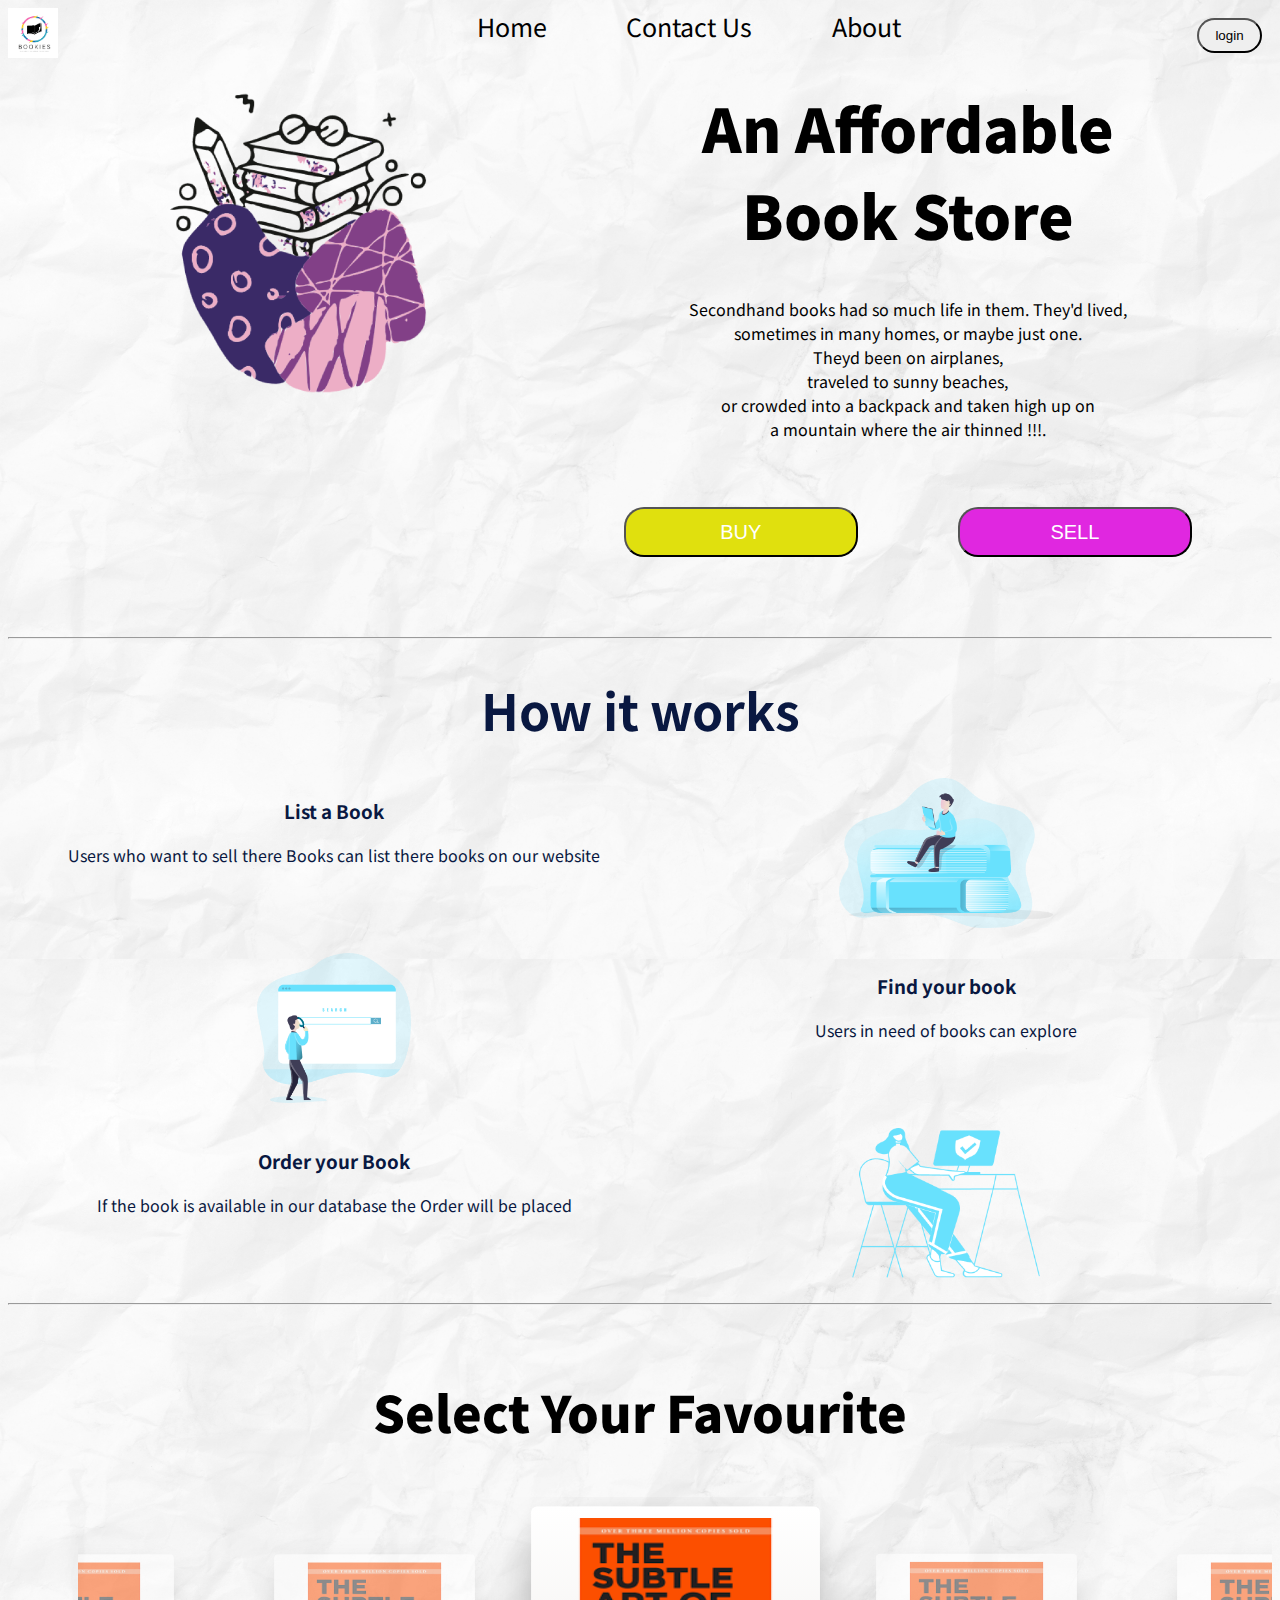
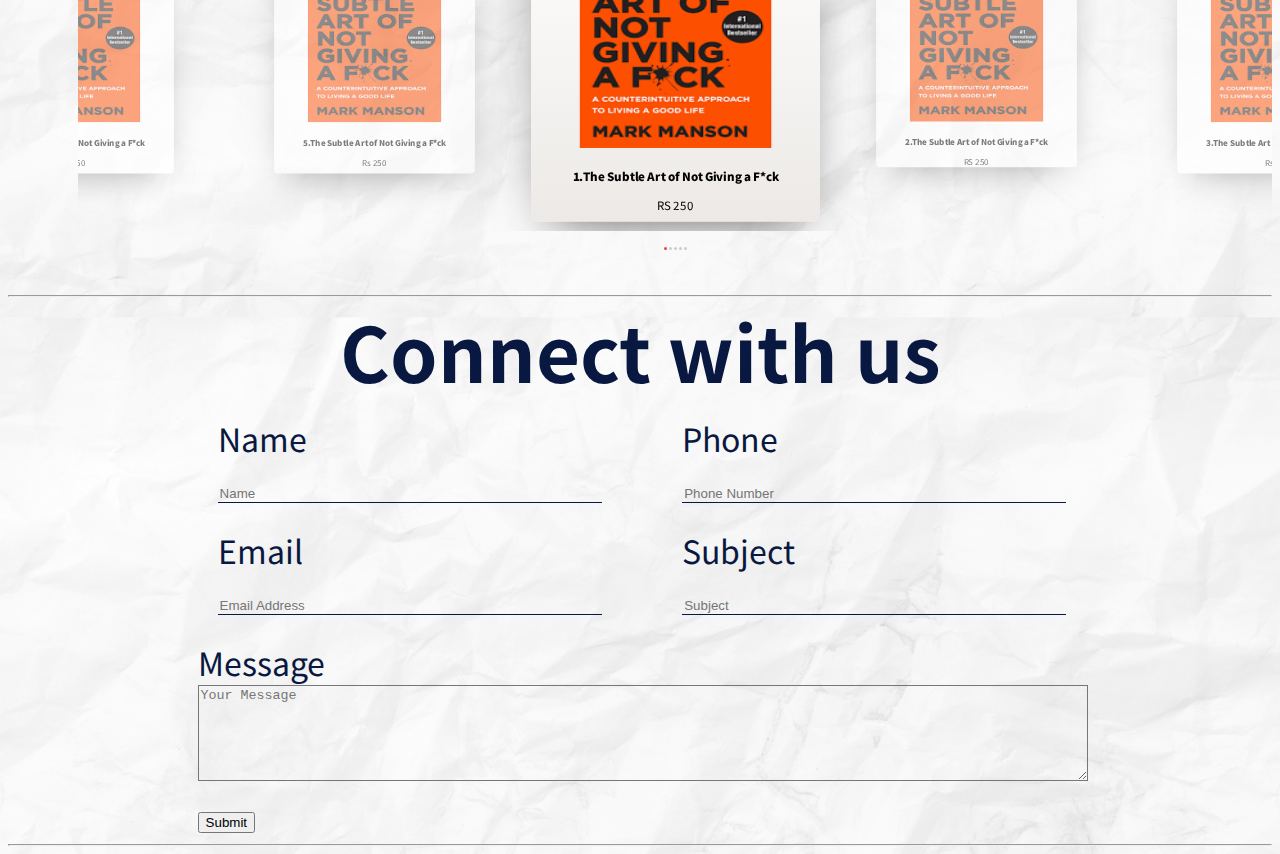
<file: index.html>
<!DOCTYPE html>
<html lang="en">

<head>
    <meta charset="UTF-8">
    <meta http-equiv="X-UA-Compatible" content="IE=edge">
    <meta name="viewport" content="width=device-width, initial-scale=1.0">
    <title>main page</title>
    <link rel="stylesheet" href="style.css">
    <link rel="stylesheet" href="owl.carousel.min.css">
    <link rel="stylesheet" href="slider_style.css">
    <script>
        function btn1() {
            window.open("buy.html", "_self") // here javascript is being used
        }
        function btn2() {
            window.open("sell.html", "_self") // here javascript is being used
        }

    </script>

</head>

<body>
    <main>
        <div class="navcontainer">
            <div class="logo">
                <img src="img/BOOKIES LOGO.png" alt="" width="50px" height="50PX">
            </div>
            <div class="ab">
                <div class="home">
                    <a href="index.html" style="color: black;text-decoration: none;">Home</a>
                </div>
                <div class="contact">
                    <a href="index.html#contact" style="color: black;text-decoration: none;">Contact Us</a>
                </div>
                <div class="about">
                    <a href="about.html" style="color: black;text-decoration: none;">About</a>
                </div>
            </div>
            <div class="login">
                <button id="loginbtn" onclick="window.location.href='login page/login.html';">login</button>
            </div>
        </div>
    </main>
    <!-- navbar section -->

    <!-- ************************************************************************************
***************************************************************************************** -->

    <!-- main section -->
    <div class="buysell">
        <div class="image"><img src="img/Charco Education.png" alt="book" height="300px" id="img">
        </div>
        <div class="head">
            <div class="heading">
                <h1><b>An Affordable <br> Book Store</b></h1>
            </div>
            <div class="text1">
                <p>Secondhand books had so much life in them. They'd lived, <br> sometimes in many homes, or maybe just one. <br>
                    Theyd been on airplanes, <br> traveled to sunny beaches, <br> or crowded into a backpack and taken high up on <br>
                    a mountain where the air thinned !!!.</p>
            </div>
            <div class="button">
                <button onclick="btn1()" class="btn1" id="buy">BUY</button>
                <button onclick="btn2()" class="btn1" id="sell">SELL</button>
            </div>
        </div>
    </div>
    <hr>
    <!-- main section -->

    <!-- ************************************************************************************
***************************************************************************************** -->
    <!-- how it works section -->
    <div>
        <div>
            <h1 style="font-size: 50px; text-align:center; color:rgb(9, 24, 65);">How it works</h1>
        </div>
        <div class="howitworks1">
            <div class="listaBook">
                <h3>List a Book</h3>
                <p>Users who want to sell there Books can list there books on our website</p>
            </div>
            <div class="listabookIMG">
                <img src="img/Book Lovers.png" alt="image" height="150px">
            </div>
        </div>
        <div class="howitworks1">
            <div class="listabookIMG">
                <img src="img/Search on web.png" alt="image" height="150px">
            </div>
            <div class="listaBook">
                <h3>Find your book</h3>
                <p>Users in need of books can explore</p>
            </div>

        </div>
        <div class="howitworks1">
            <div class="listaBook">
                <h3>Order your Book</h3>
                <p>If the book is available in our database the Order will be placed</p>
            </div>
            <div class="listabookIMG">
                <img src="img/Group 3.png" alt="image" height="150px">
            </div>
        </div>
    </div>
    <hr>
    <!-- how it works section -->
    <!-- ************************************************************************************
***************************************************************************************** -->
    <!-- slider section -->
    <section id="slider" class="pt-5">
        <h1 class="heading1" style="font-size:50px;color:black;margin-top: 70px;margin-bottom: 50px;"><b>Select Your
                Favourite</b></h1>
        <div class="container">

            <div class="slider" style="margin-top: 50px;margin-bottom: 40px;">
                <div class="owl-carousel">
                    <div class="slider-card">
                        <div class="d-flex justify-content-center align-items-center mb-4">
                            <img src="img/download-removebg-preview.png" alt="">
                        </div>
                        <h5 class="text-centers"><b>1.The Subtle Art of Not Giving a F*ck</b></h5>
                        <p class="text-center">RS 250</p>
                    </div>
                    <div class="slider-card">
                        <div class="d-flex justify-content-center align-items-center mb-4">
                            <img src="img/download-removebg-preview.png" alt="">
                        </div>
                        <h5 class="text-centers">
                            <b>2.The Subtle Art of Not Giving a F*ck</b>
                        </h5>
                        <p class="text-centers">
                            RS 250
                        </p>
                    </div>
                    <div class="slider-card">
                        <div class="d-flex justify-content-center align-items-center mb-4">
                            <img src="img/download-removebg-preview.png" alt="">
                        </div>
                        <h5 class="text-centers"><b>3.The Subtle Art of Not Giving a F*ck</b></h5>
                        <p class="text-center">Rs 250</p>
                    </div>
                    <div class="slider-card">
                        <div class="d-flex justify-content-center align-items-center mb-4">
                            <img src="img/download-removebg-preview.png" alt="">
                        </div>
                        <h5 class="text-centers"><b>4.The Subtle Art of Not Giving a F*ck</b></h5>
                        <p class="text-center">Rs 250</p>
                    </div>
                    <div class="slider-card">
                        <div class="d-flex justify-content-center align-items-center mb-4">
                            <img src="img/download-removebg-preview.png" alt="">
                        </div>
                        <h5 class="text-centers"><b>5.The Subtle Art of Not Giving a F*ck</b></h5>
                        <p class="text-center">Rs 250</p>
                    </div>
                </div>
            </div>
        </div>
        <hr>
    </section>
    <script src="https://code.jquery.com/jquery-3.2.1.min.js"></script>
    <script src="https://cdn.jsdelivr.net/npm/@popperjs/core@2.9.2/dist/umd/popper.min.js"></script>
    <script src="https://cdn.jsdelivr.net/npm/bootstrap@5.0.2/dist/js/bootstrap.min.js"></script>
    <script src="owl.carousel.min.js"></script>
    <script src="script.js"></script>

    <!-- slider section -->

    <!-- ************************************************************************************
***************************************************************************************** -->

    <!-- contact section -->

    <div id="contact" class="container">
        <h1 id="c1">Connect with us</h1>
        <div class="contact-box">
            <div class="contact-left">

                <form method="post" name="google-sheet">
                    <div class="input-row">
                        <div class="input-group">
                            <label for="fName">Name</label>
                            <input type="text" placeholder="Name" name="Name">

                        </div>
                        <div class="input-group">
                            <label for="fName">Phone</label>
                            <input type="tel" placeholder="Phone Number" name="Phone Number">

                        </div>
                    </div>
                    <div class="input-row">
                        <div class="input-group">
                            <label for="Email">Email</label>
                            <input type="email" placeholder="Email Address" name="Email">

                        </div>
                        <div class="input-group">
                            <label>Subject</label>
                            <input type="text" placeholder="Subject" name="subjet">

                        </div>
                    </div>
                    <label>Message</label>

                    <textarea rows="6" placeholder="Your Message" name="message"></textarea>
                    <input type="submit" value="Submit">
                </form>

            </div>

        </div>

    </div>
<hr>
    <script>
        const scriptURL = 'https://script.google.com/macros/s/AKfycbyGcyvoW929BKFk3SBqUC4QUZWmsXA7txhs-hTXEqQj6bRhnMgjaU-PLaamIfVYCI-0Lw/exec'
        const form = document.forms['google-sheet']

        form.addEventListener('submit', e => {
            e.preventDefault()
            fetch(scriptURL, { method: 'POST', body: new FormData(form) })
                .then(response => alert("Thanks for Contacting us..! We Will Contact You Soon..."))
                .catch(error => console.error('Error!', error.message))
        })
    </script>
</body>

</html>
</file>
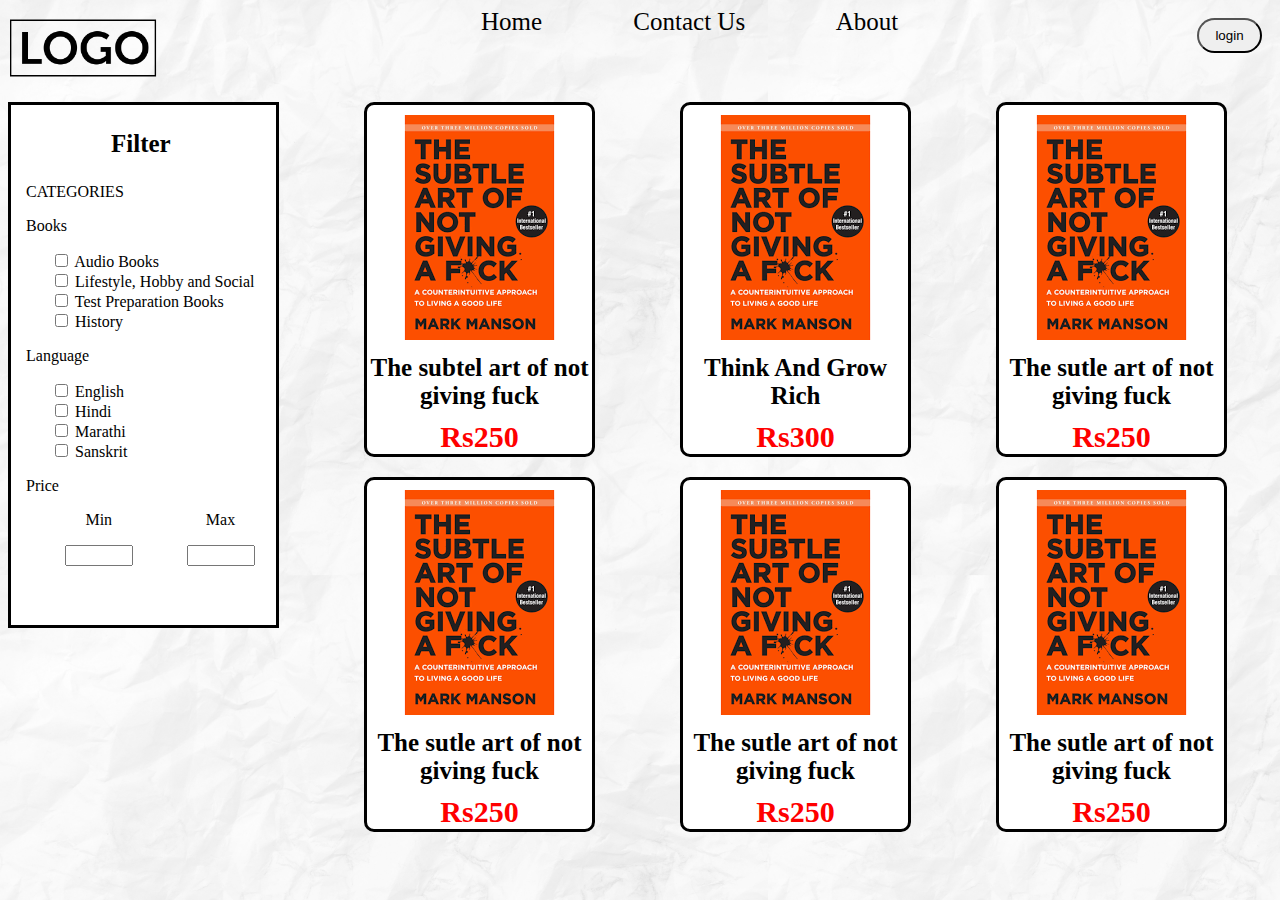
<file: buy.html>
<!DOCTYPE html>
<html lang="en">

<head>
    <meta charset="UTF-8">
    <meta http-equiv="X-UA-Compatible" content="IE=edge">
    <meta name="viewport" content="width=device-width, initial-scale=1.0">
    <title>buy page</title>
    <link rel="stylesheet" href="buystyles.css">
</head>

<body>
    <div class="navcontainer">
        <div class="logo">
            <img src="img/logo-demo.png" alt="" width="150px">
        </div>
        <div class="ab">
            <div class="home">
                <a href="index.html" style="color: black;text-decoration: none;">Home</a>
            </div>
            <div class="contact">
                <a href="index.html#contact" style="color: black;text-decoration: none;">Contact Us</a>
            </div>
            <div class="about">
                <a href="about.html" style="color: black;text-decoration: none;">About</a>
            </div>
        </div>
        <div class="login">
            <button id="loginbtn" onclick="window.location.href='login page/login.html';">login</button>
        </div>
    </div>




    <div class="conatiner" style="display:flex;">
        <div class="filter">
            <div class="cat">
                <p class="titles">Filter</p>
                <p class="subtitles">CATEGORIES</p>
                <p class="subtitles">Books</p>
                    <div class="options">
                        <input type="checkbox">
                        <label for="book1"> Audio Books</label><br>
                        <input type="checkbox" >
                        <label for="book2"> Lifestyle, Hobby and Social</label><br>
                        <input type="checkbox" >
                        <label for="book3"> Test Preparation Books</label><br>
                        <input type="checkbox" >
                        <label for="book4"> History</label>
                    </div>
                    <p class="subtitles">Language</p>
                    <div class="options">
                        <input type="checkbox">
                        <label for="lang1">English</label><br>
                        <input type="checkbox" >
                        <label for="lang2">Hindi</label><br>
                        <input type="checkbox" >
                        <label for="lang3">Marathi</label><br>
                        <input type="checkbox" >
                        <label for="lang4">Sanskrit</label>
                    </div>
                <p style="margin-bottom: 0px;" class="subtitles">Price</p>
                    <div class="range">
                        <div style="margin:auto ;">
                            <p>Min</p>
                            <input type="text" class="box">
                        </div>

                        <div>
                            <p>Max</p>
                            <input type="text" class="box">
                        </div>
    
    
                    </div>
                   
            </div>
            
        </div>

        <div class="all">
            <div class="menu" style="display: flex;">
                <div class="product">
                    <div class="box1">
                        <img src="img/download-removebg-preview.png" alt="">
                        <p class="heading">The subtel art of not giving fuck</p>
                        <p class="price">Rs250</p>
                    </div>
                </div>
                <div class="product">
                    <div class="box1">
                        <img src="img/download-removebg-preview.png"  alt="">
                        <p class="heading">Think And Grow Rich</p>
                        <p class="price">Rs300</p>
                    </div>
                </div>
               
    
                <div class="product">
                    <div class="box1">
                        <img src="img/download-removebg-preview.png" alt="">
                        <p class="heading">The sutle art of not giving fuck</p>
                        <p class="price">Rs250</p>
                    </div>
                </div>
    
            </div>

            <div class="menu" style="display: flex;">
                <div class="product">
                    <div class="box1">
                        <img src="img/download-removebg-preview.png" alt="">
                        <p class="heading">The sutle art of not giving fuck</p>
                        <p class="price">Rs250</p>
                    </div>
                </div>
                <div class="product">
                    <div class="box1">
                        <img src="img/download-removebg-preview.png" alt="">
                        <p class="heading">The sutle art of not giving fuck</p>
                        <p class="price">Rs250</p>
                    </div>
                </div>
               
    
                <div class="product">
                    <div class="box1">
                        <img src="img/download-removebg-preview.png" alt="">
                        <p class="heading">The sutle art of not giving fuck</p>
                        <p class="price">Rs250</p>
                    </div>
                </div>
    
            </div>

        </div>
       
    </div>


     


        
       



</body>

</html>
</file>
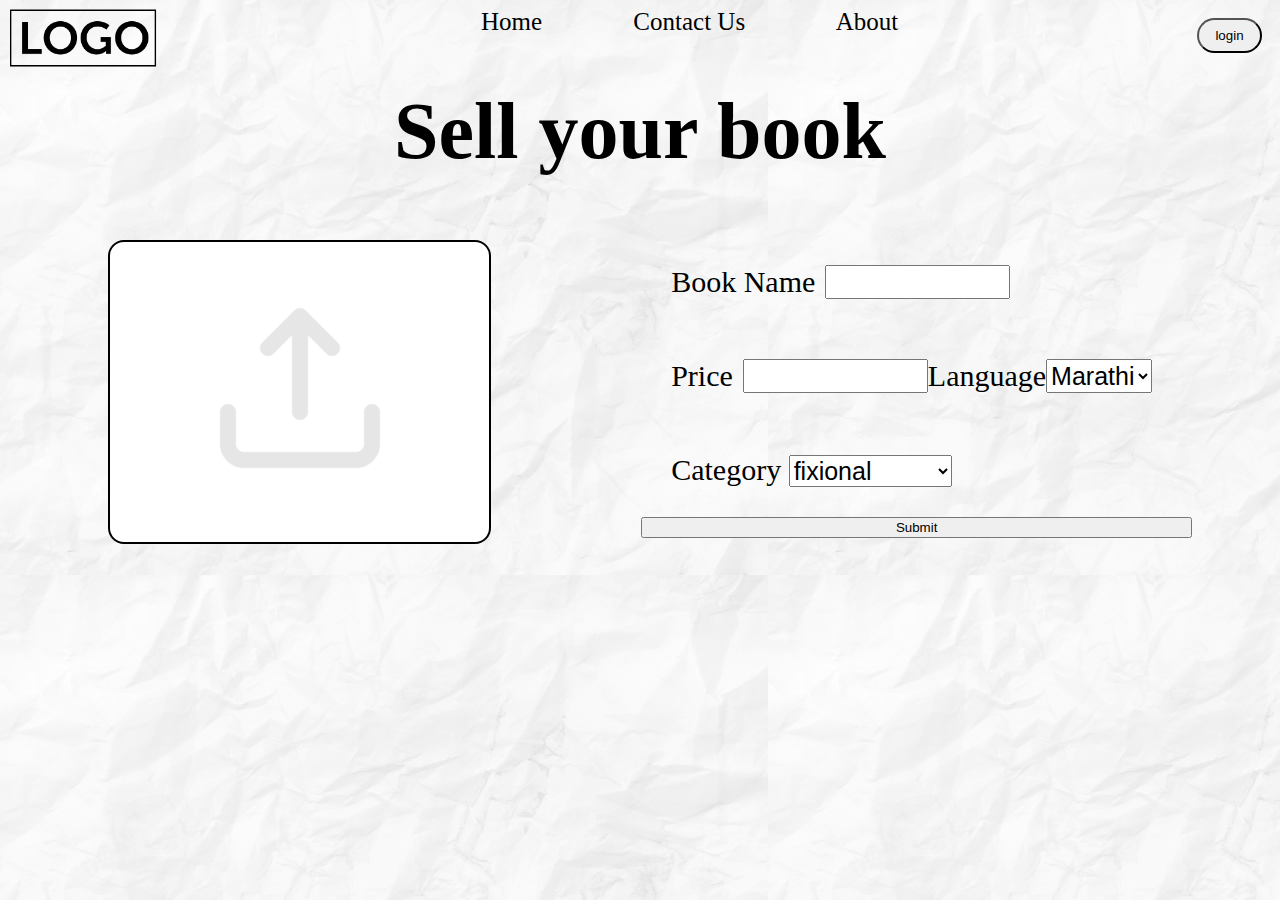
<file: sell.html>
<!DOCTYPE html>
<html lang="en">

<head>
    <meta charset="UTF-8">
    <meta http-equiv="X-UA-Compatible" content="IE=edge">
    <meta name="viewport" content="width=device-width, initial-scale=1.0">
    <title>Sell page</title>
    <link rel="stylesheet" href="SellStyle.css">
</head>

<body>
    <div class="navcontainer">
        <div class="logo">
            <img src="img/logo-demo.png" alt="" width="150px">
        </div>
        <div class="ab">
            <div class="home">
                <a href="index.html" style="color: black;text-decoration: none;">Home</a>
            </div>
            <div class="contact">
                <a href="index.html#contact" style="color: black;text-decoration: none;">Contact Us</a>
            </div>
            <div class="about">
                <a href="about.html" style="color: black;text-decoration: none;">About</a>
            </div>
        </div>
        <div class="login">
            <button id="loginbtn" onclick="window.location.href='login page/login.html';">login</button>
            <!-- <a href="login page/login.html">login</a> -->
        </div>
    </div>
    <div class="sellhead">
        <h1>Sell your book</h1>
    </div>
    <div class="sellcontainer">
        <div class="container-left" id="imgbox">
            <div class="img">
                <input type="file" accept="image/*" name="img" id="file" style="display:none;"
                    onchange="loadFile(event)">

                <label for="file"><img src="img/Upload.png" alt="upload" style="opacity:20%;"></label>
            </div>
        </div>

        <form name="google-sheet" method="post">
            <div class="container-right">
                <div class="bookname">
                    <label style="margin-right:10px;">Book Name</label>
                    <input type="text" name="Book Name">
                </div>
                <div class="bookname1">
                    <div class="price">
                        <label style="margin-right:10px;">Price</label>
                        <input type="text" name="Book Price">
                    </div>

                    <div class="languagedrop">
                        <form action="#">
                            <label for="lang">Language</label>
                            <select name="languages" id="lang" style="font-size: 25px; margin-right:10px;">
                                <option value="Marathi">Marathi</option>
                                <option value="Hindi">Hindi</option>
                                <option value="English">English</option>
                            </select>
                        </form>
                    </div>
                </div>
                <div class="catdrop">
                    <form action="#">
                        <label>Category</label>
                        <select name="Category" id="catg" style="font-size: 25px; margin-right:10px;">
                            <option value="Fixional">fixional</option>
                            <option value="Non-Fixional">Non-Fixional</option>
                            <option value="Thriller">Thriller</option>
                            <option value="Romantic">Romantic</option>
                            <option value="Horror">Horror</option>
                            <option value="Advnture">Advnture</option>
                            <option value="Informative">Informative</option>
                        </select>
                    </form>
                </div>
                <input type="submit" name="submit">
            </div>
        </form>
    </div>

    <script>
        const scriptURL = 'https://script.google.com/macros/s/AKfycbyGcyvoW929BKFk3SBqUC4QUZWmsXA7txhs-hTXEqQj6bRhnMgjaU-PLaamIfVYCI-0Lw/exec'
        const form = document.forms['google-sheet']

        form.addEventListener('submit', e => {
            e.preventDefault()
            fetch(scriptURL, { method: 'POST', body: new FormData(form) })
                .then(response => alert("Thanks for Contacting us..! We Will Contact You Soon..."))
                .catch(error => console.error('Error!', error.message))
        })
    </script>
    <script>
        var imgbox = document.getElementById("imgbox")
        var loadFile = function (event) {
            imgbox.style.backgroundImage = "url(" + URL.createObjectURL(event.target.files[0]) + ")";
        }
    </script>
</body>

</html>
</file>
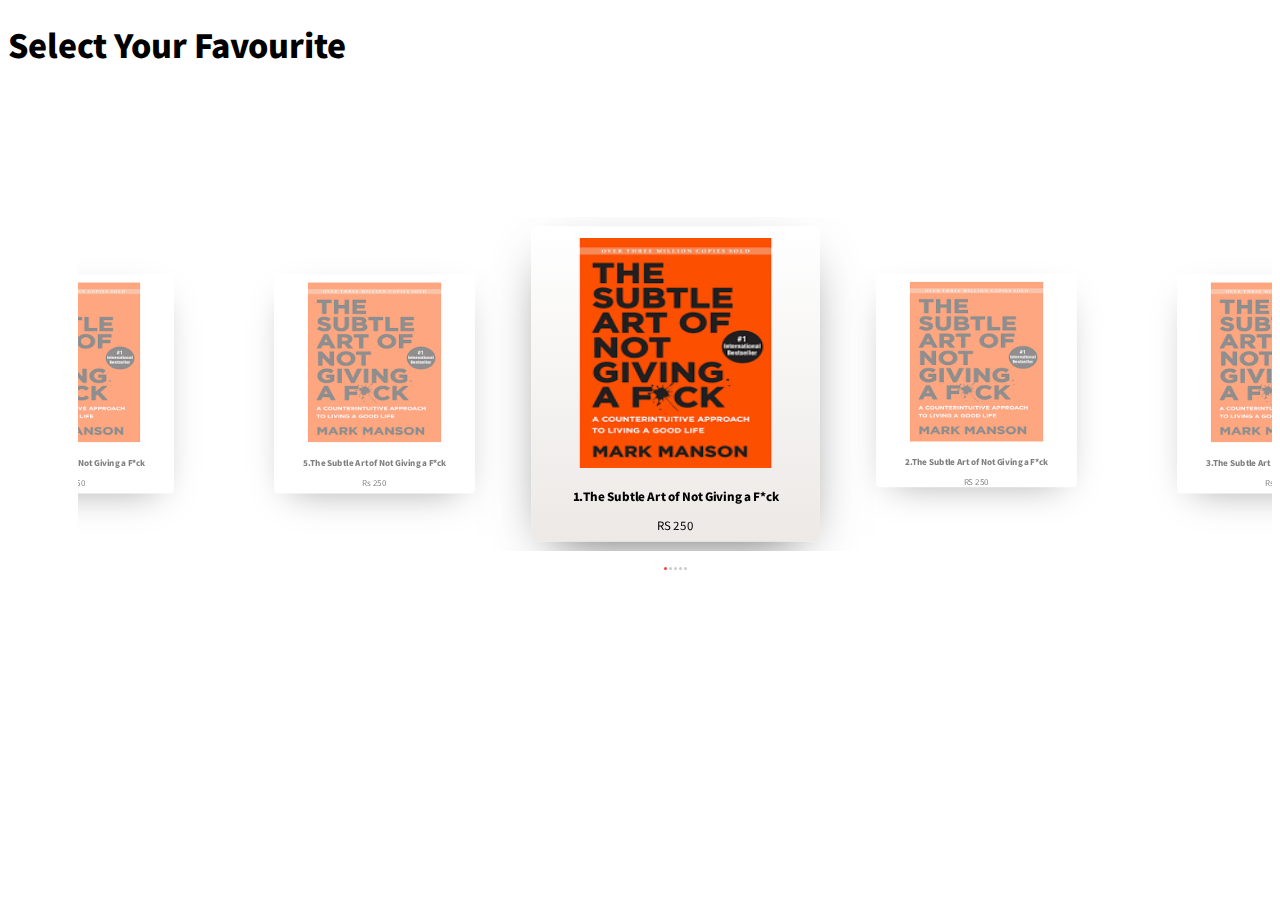
<file: slider.html>
<!DOCTYPE html>
<html lang="en">
<head>
    <meta charset="UTF-8">
    <meta http-equiv="X-UA-Compatible" content="IE=edge">
    <meta name="viewport" content="width=device-width, initial-scale=1.0">
    <title>Document</title>
    <link rel="stylesheet" href="owl.carousel.min.css">
    <link rel="stylesheet" href="slider_style.css">
</head>
<body >
    <section id="slider" class="pt-5" background="img/watercolor-paper-texture.jpg">
        <div class="container">
          <h1 class="heading"><b>Select Your Favourite</b></h1>
            <div class="slider">
                      <div class="owl-carousel">
                          <div class="slider-card">
                              <div class="d-flex justify-content-center align-items-center mb-4">
                                  <img src="img/download-removebg-preview.png" alt="" >
                              </div>
                              <h5 class="text-centers"><b>1.The Subtle Art of Not Giving a F*ck</b></h5>
                              <p class="text-center">RS 250</p>
                          </div>
                          <div class="slider-card">
                              <div class="d-flex justify-content-center align-items-center mb-4">
                                  <img src="img/download-removebg-preview.png" alt="">
                              </div>
                              <h5 class="text-centers">
                                <b>2.The Subtle Art of Not Giving a F*ck</b>
                              </h5>
                              <p class="text-centers">
                                RS 250
                              </p>
                          </div>
                          <div class="slider-card">
                              <div class="d-flex justify-content-center align-items-center mb-4">
                                  <img src="img/download-removebg-preview.png" alt="">
                              </div>
                              <h5 class="text-centers"><b>3.The Subtle Art of Not Giving a F*ck</b></h5>
                              <p class="text-center">Rs 250</p>
                          </div>
                          <div class="slider-card">
                              <div class="d-flex justify-content-center align-items-center mb-4">
                                  <img src="img/download-removebg-preview.png" alt="">
                              </div>
                              <h5 class="text-centers"><b>4.The Subtle Art of Not Giving a F*ck</b></h5>
                              <p class="text-center">Rs 250</p>
                          </div>
                          <div class="slider-card">
                              <div class="d-flex justify-content-center align-items-center mb-4">
                                  <img src="img/download-removebg-preview.png" alt="">
                              </div>
                              <h5 class="text-centers"><b>5.The Subtle Art of Not Giving a F*ck</b></h5>
                              <p class="text-center">Rs 250</p>
                          </div>
                      </div>
                  </div>
        </div>
      </section>
      <script src="https://code.jquery.com/jquery-3.2.1.min.js"></script>
      <script src="https://cdn.jsdelivr.net/npm/@popperjs/core@2.9.2/dist/umd/popper.min.js" ></script> 
      <script src="https://cdn.jsdelivr.net/npm/bootstrap@5.0.2/dist/js/bootstrap.min.js" ></script>
      <script src="owl.carousel.min.js"></script>
      <script src="script.js"></script>
    
</body>
</html>
</file>
<file: style.css>
body {
    /* background-image: url('img/new\ bg.png'); */
    background-image: url(img/watercolor-paper-texture\ \(1\).jpg);
    background-size: 100%;
    
}


.navcontainer {
    display: flex;
}

.logo {
    flex-basis: 35%;
}

.ab {
    flex-basis: 50%;
    display: flex;
    text-align: center;
    font-size: 25px;
    
}
.ab :hover {
    text-align: center;
    font-size: 30px;
}
.home {
    flex-basis: 30%;
    text-decoration: none;
}

.contact {
    flex-basis: 30%;
    text-decoration: none;

}
.about{
    flex-basis: 30%;
    text-decoration: none;
}

.login{
    flex-basis: 20%;
    text-align: right;
    
    margin: 10px;

}
.login :hover{
    background-color: greenyellow;
}

#loginbtn{
 height: 35px;
 width: 65px;
 border-radius: 20px;
}

.buysell{
    display: flex;
   margin: 30px;
   margin-top: -20px;
   text-align: center;
}
.image{
    flex-basis: 40%;
    text-align: right;
    margin-top: 50px;
}
.head{
    flex-basis: 60%;
    margin-left: 90px;
    text-align: center;
}
.heading{
    font-size: 30px;
    color:black;
}
.button{
    display: flex;
    margin: 0px;
}
.button :hover{
    height: 60px;
    width: 80px;
    border-radius: 20px;
    font-size: 30px;
}
.btn1 {
    flex-basis: 50%;
    margin-top: 30px;
    height: 50px;
    margin: 50px;
    border-radius: 20px;
    font-size: 20px;
    color:white;
    
}
#buy{
    background-color: #e0e00e;
}
#sell{
    background-color: rgb(224, 39, 224);
}

#c1{
    text-align: center;
    font-size: 76px;
    color: rgb(9, 24, 65);
    margin: -10px;
}
.container1{
    padding-top: 10px;
    font-size: 20px;
    width:80%;
    margin: 70px auto;
    margin-top: 10px;
    color: rgb(9, 24, 65);
}


.contact-box{

    background: transparent;
    display: flex;
    margin-top: none;
   

}
.contact-left{
    flex-basis: 70%;
    font-size: xx-large;
    color: rgb(9, 24, 65);
    margin: auto;

}

.input-row{
    display: flex;
    justify-content: space-between;
    margin: 20px;
}

.input-row .input-group{

     flex-basis:45% ;
}

.input-row input {
    width: 100%;
    color: rgb(9, 24, 65);
    border: none;
    background: transparent;
    border-bottom: 1px solid rgb(9, 24, 65);
    outline: none;
}
 textarea{
    width: 100%;
    height: auto;
    color: rgb(9, 24, 65);
    outline: none;
    border-radius: 1px solid white ;
    background: transparent;
}
 /* how it works section */
.howitworks1{
    display: flex;
    color: rgb(9, 24, 65);
    margin-top: 10px;
    margin: 20px;

}
.listaBook{
    flex-basis: 50%;
    text-align: left;
    text-align: center;
}
.listabookIMG{
    flex-basis: 50%;
    text-align: center;
    box-shadow: 20%;
}
</file>
<file: slider_style.css>
@import url('https://fonts.googleapis.com/css2?family=Noto+Sans+HK&display=swap');
html {
  scroll-behavior: smooth;
}
body {
  font-family: 'Noto Sans HK', sans-serif;
}
.slider {
  display: flex;
  margin-bottom: 10px;
  margin-top: 150px;
  margin-left: 70px;
  position: relative;
}

.container{
  margin: 0px;
}
.slider .owl-item.active.center .slider-card {
  transform: scale(1.15);
  opacity: 1;
  background: #ECE9E6;  /* fallback for old browsers */
  background: -webkit-linear-gradient(to bottom, #FFFFFF, #ECE9E6);  /* Chrome 10-25, Safari 5.1-6 */
  background: linear-gradient(to bottom, #FFFFFF, #ECE9E6); /* W3C, IE 10+/ Edge, Firefox 16+, Chrome 26+, Opera 12+, Safari 7+ */
  color: #000;
}
.slider-card {
  
  background: #fff;
  padding: 0px 0px;
  margin: 17px 20px 30px 20px;
  border-radius: 5px;
  box-shadow: 0 15px 45px -20px rgb(0 0 0 / 73%);
  transform: scale(0.8);
  opacity: 0.5;
  transition: all 0.3s;
}
.slider-card img {
  border-radius: 5px 5px 0px 0px;
  padding-top: 10px;
  margin-top: 30px;
  height: 200px;
  width: 70px;

}
.owl-nav .owl-prev {
  position: absolute;
  top: calc(50% - 25px);
  left: 0;
  opacity: 1;
  font-size: 10px !important;
  z-index: 1;
}
.owl-nav .owl-next {
  position: absolute;
  top: calc(50% - 25px);
  right: 0;
  opacity: 1;
  font-size: 30px !important;
  z-index: 1;
}
.owl-dots {
  text-align: center;
}
.owl-dots .owl-dot {
  height: 3px;
  width: 3px;
  border-radius: 3px;
  background: #ccc !important;
  margin-left: 1px;
  margin-right: 1px;
  outline: none;
}
.owl-dots .owl-dot.active {
  background: #f54236 !important;
}

.text-centers{ 
    text-align: center;
    margin-bottom: 3px;
    text-decoration: solid;
    font-size: 10px;
}

.text-center{
    text-align: center;
    padding-bottom: 7px;
    text-decoration: solid;
    font-size: 10px;
}

.heading1{
  color: white;
  font-size: 40px;
  text-align: center;
  margin: -50px;
  margin-top: 50px;
}

/* p{
    margin-top: 10px;
    margin-bottom: 10px;
    font-weight: bold;
    font-size: large;
    color: #f54236;
}

h5{
    margin-top: 10px;
    font-size: 24px;

} */


 /* <gwmw style="display:none;">  <gwmw style="display:none;">  <gwmw style="display:none;"><gwmw style="display:none;"><gwmw style="display:none;"><gwmw style="display:none;"><gwmw style="display:none;"><gwmw style="display:none;"><gwmw style="display:none;"><gwmw style="display:none;"><gwmw style="display:none;"></gwmw></gwmw><gwmw style="display:none;"></gwmw></gwmw></gwmw><gwmw style="display:none;"></gwmw></gwmw></gwmw></gwmw><gwmw style="display:none;">  */
</file>
<file: buystyles.css>
body {
    background-image: url(img/watercolor-paper-texture\ \(1\).jpg);
    background-attachment: fixed;
    background-size: 60%;
}

.navcontainer {
    display: flex;
}

.logo {
    flex-basis: 35%;
}

.ab {
    flex-basis: 50%;
    display: flex;
    text-align: center;
    font-size: 25px;
    
}
.ab :hover {
    text-align: center;
    font-size: 30px;
}
.home {
    flex-basis: 30%;
    text-decoration: none;
}

.contact {
    flex-basis: 30%;
    text-decoration: none;

}
.about{
    flex-basis: 30%;
    text-decoration: none;
}

.login{
    flex-basis: 20%;
    text-align: right;
    
    margin: 10px;

}
.login :hover{
    background-color: greenyellow;
}

#loginbtn{
 height: 35px;
 width: 65px;
 border-radius: 20px;
}

.container{
    display:flex;
   
}


.filter{
    margin-top: 20px;
    display: flex;
    border-style: solid;
    background-color: white;
    width: 400px;
    height: 520px;
}

.product{
    width: 240px;
    margin: auto;
    margin-left: 85px;
    margin-top: 20px;
    border-radius: 10px;
    background-color: white;
    box-shadow: 10px;
    border-style: solid;
}

.heading{
    font-size: 25px;
    font-weight: bold;
    text-align: center;
    align-content: center;
    margin-top: 10px;
    margin-bottom: 10px;
}

.price{
    font-size: 30px;
    text-align: center;
    font-weight: bold;
    color: red;
    box-shadow: 10px;
    margin-top: 0px;
    margin-bottom: 0px;
}
.menu{
    width: 80%;
}
img{
    padding-top: 10px;
    padding-left: 0px;
}

.titles{
    font-weight: bold;
    padding-left: 100px;
    font-size: 25px;
}

.range{
    display: flex;
    text-align: center;
}

.box{
    width: 60px;
}

.subtitles{
    padding-left: 15px;
    font-weight: bold;
    font-weight: 400;
}

.options{
    padding-left: 40px;
}
</file>
<file: SellStyle.css>
body {
    background-image: url(img/watercolor-paper-texture\ \(1\).jpg);
    background-attachment: fixed;
    background-size: 60%;
}
/* nav bar styling starts */
.navcontainer {
    display: flex;
}

.logo {
    flex-basis: 35%;
}

.ab {
    flex-basis: 50%;
    display: flex;
    text-align: center;
    font-size: 25px;
    
}
.ab :hover {
    text-align: center;
    font-size: 30px;
}
.home {
    flex-basis: 30%;
    text-decoration: none;
}

.contact {
    flex-basis: 30%;
    text-decoration: none;

}
.about{
    flex-basis: 30%;
    text-decoration: none;
}

.login{
    flex-basis: 20%;
    text-align: right;
    
    margin: 10px;

}
.login :hover{
    background-color: greenyellow;
}

#loginbtn{
 height: 35px;
 width: 65px;
 border-radius: 20px;
}
/* navbar styling ends */

/* page stylling starts */
.sellhead{
    text-align: center;
    font-size: 40px;
    margin-top: -40px;
}
.sellcontainer{
    display: flex;
}
.container-left{
    position: relative;
    background:fixed;
    background:100%;
    flex-basis: 30%;
    display: flex;
    text-align: center;
    height: 300px;
    width: 200px;
    background-color: white;
    border: 2px solid black;
    border-radius: 16px;
    margin: 50px;
    margin-top: 10px;
    margin-left: 100px;
    margin-right: 100px;
    opacity: 100%;
}
.img{
    height: 200px;
    width: 200px;
    margin: 50px;
    text-align: center;
    flex-basis: 100%;
}
.container-right{
    flex-basis: 70%;
    display:flex;
    flex-direction: column;
    text-align: center;
    margin: 50px;
    margin-top: 5px;
}
.bookname{
    font-size: 30px ;
    flex-basis: 30%;
    display: flex;
    margin: 30px;
    text-align:center ;
    }
.bookname1{
    flex-basis: 30%;
    display: flex;
    margin: 30px;
    
}
.price{
    flex-basis: 50%;
    font-size: 30px ;
    text-align: left;
    display: flex;
}
.languagedrop{
    flex-basis: 50%;
    text-align: left;
    font-size: 30px ;
    display: flex;
}
.catdrop{
    flex-basis: 30%;
    margin: 30px;
    font-size: 30px ;
    text-align: left;
    display: flex;
}

#uploadimg{
    left: 0;
    text-align: right;
}
</file>
